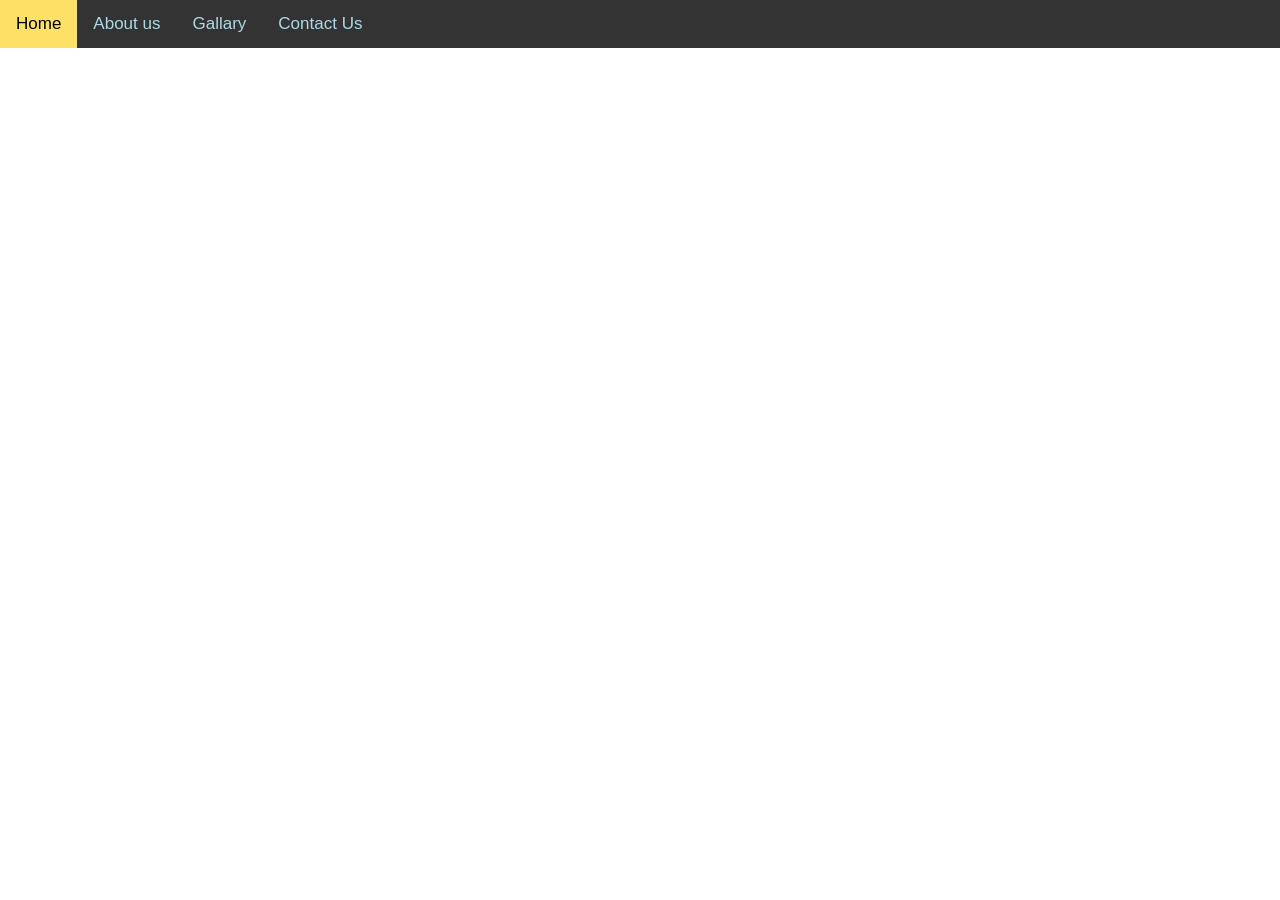
<file: Project 10/index.html>
<html>
<head>
<link rel="stylesheet" href="style.css">
<title>Navbar</title>
</head>
<body>
<div class="topnav">
<a class="home" href="#home">Home</a>
<a href="#aboutus">About us</a>
<a href="#gallary">Gallary</a>
<a href="#contact_us">Contact Us</a>
</div>
</body>
</html>
</file>
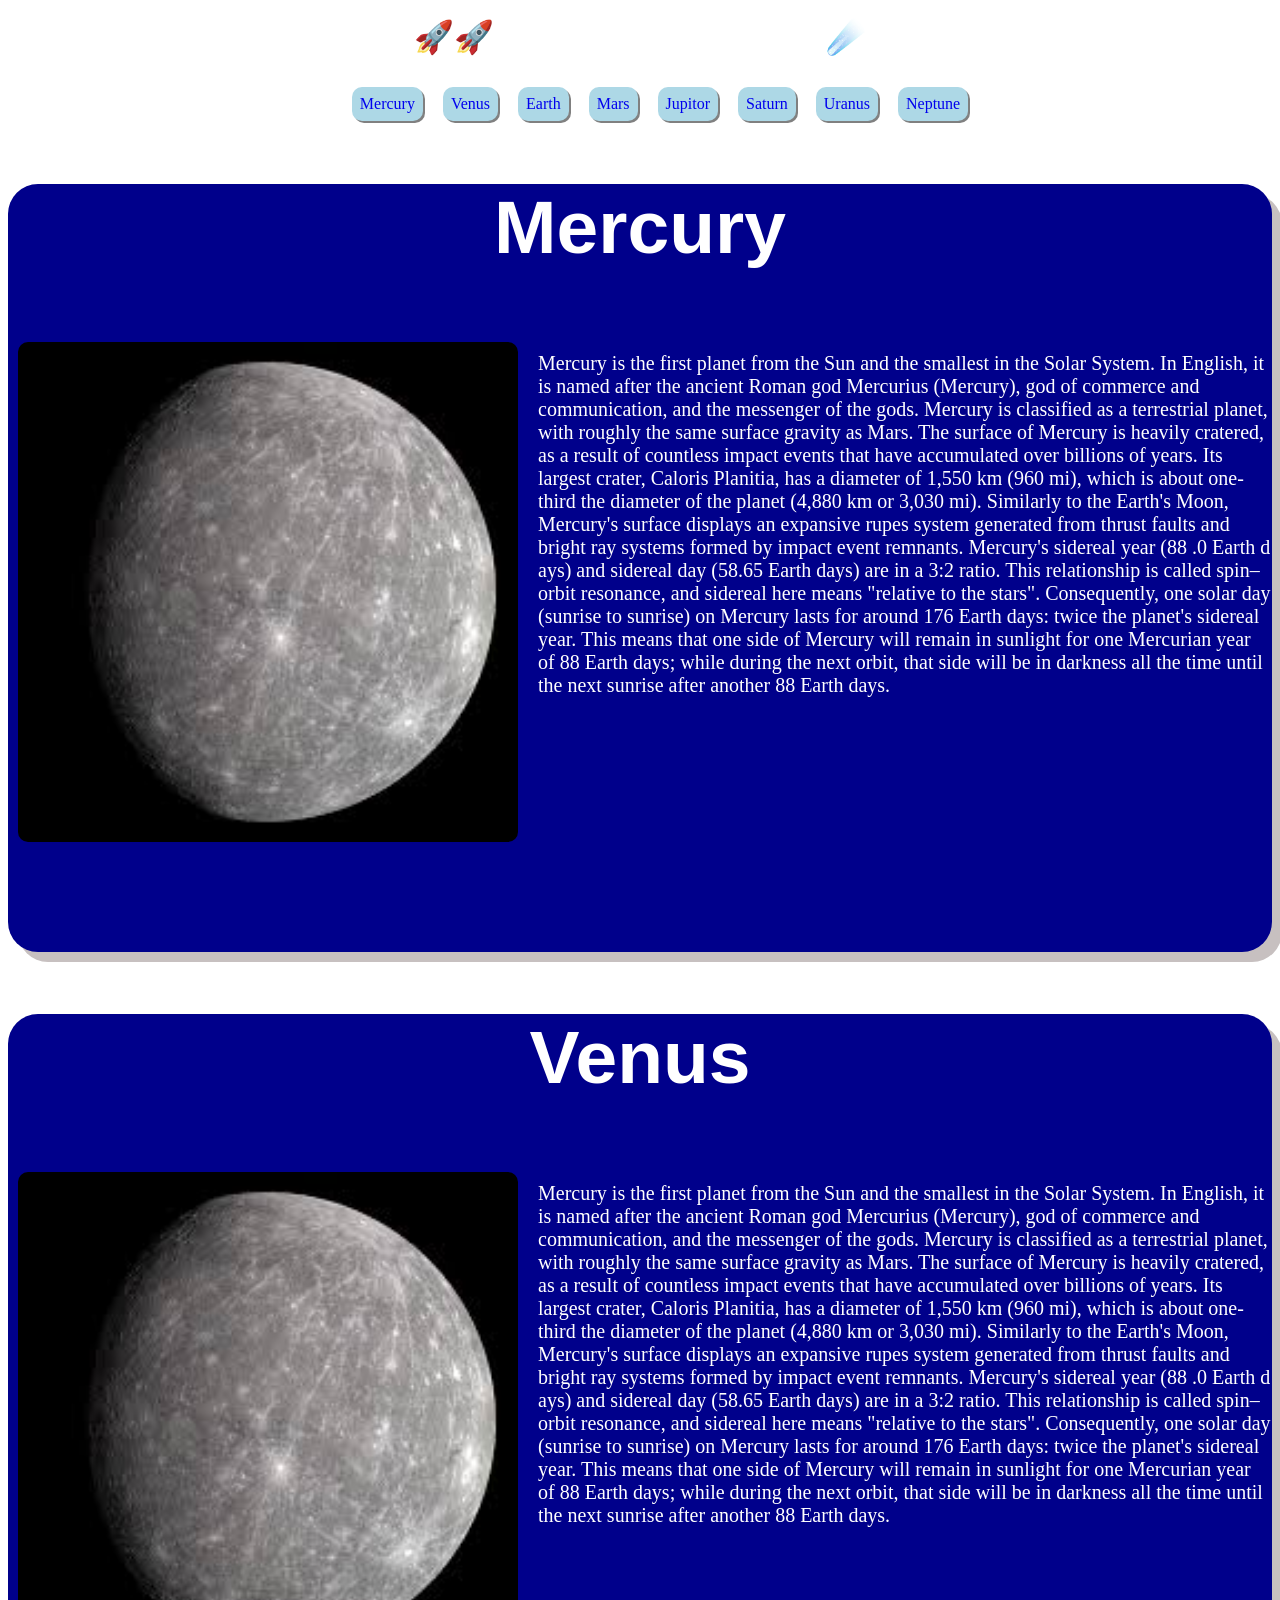
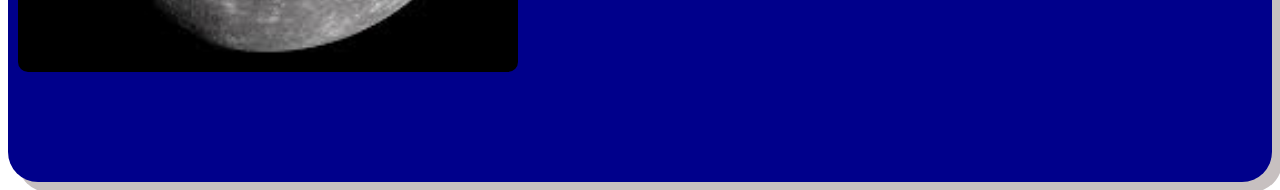
<file: Project 12/index.html>
<html>
<head>
<link rel="stylesheet" href="style.css">
<title>🚀🚀Let's explore space☄️</title>
</head>
<body>
<h1 class="header">🚀🚀Let's explore the planets☄️</h1>
<ul class="pllist">
   <a href="#"> <li>Mercury</li></a>
   <a href="#"> <li>Venus</li></a>
   <a href="#"> <li>Earth</li></a>
   <a href="#"> <li>Mars</li></a>
   <a href="#"> <li>Jupitor</li></a>
   <a href="#"> <li>Saturn</li></a>
   <a href="#"> <li>Uranus</li></a>
   <a href="#"> <li>Neptune</li></a>
</ul>
<section id="Mercury" class="planet">
<div class="name">
<h2>Mercury</h2>
</div>
<div class="describtion">
<img  class="picture" src="[data-uri]
ABEIAOEA4QMBIgACEQEDEQH/xAA
cAAEAAwADAQEAAAAAAAAAAAAAAwQ
FAgYHAQj/xAA+EAABAwIDBQUHAgUDBAMAAAABAAIRAyEEMUESUWFxgSKRobHwBQYywdHh8QcTFEJSYnIkgqIjY5LCQ1Oy/8QAFQEBAQAAAAAAAAAAAAAAAAAAAAH/xAAWEQEBAQAAAAAAAAAAAAAAAAAAARH/2gAMAwEAAhEDEQA/APDUREBERAREQEREBERARXcF7NfU/tG8/Rb2F93qI+NznHdl5XQdURejYL2JhWif2mk2sSSdLwSVr4f2dhLf6ej1Yw+YRceRIva6fsnCOAnCUeEU2fRcqvufgqmeGbzaXs//AC4AqGPEkXr2M/TPCPk031aR5te0dHAOP/kuvY/9LcSATQq0qw3T+2/ud2f+SqY6Eiu+1PZNfDu2a9J9M6bQIB/xOTs9FSQEREBERAREQEREBERAREQEREBERARFyYyUBjSbBa2CwTLEgkanW0SGiD3qTB4MD5TafoOa2P4e8AWvygRZu8XufKUHLDUgOAB0PcOWS1MLRHlcz649ypYejGa1MLTt5zryGZRVrDUg4Xtwy74y/KuvoNBsfl5fNfKVVohsC/[base64]/i4W4xnvCyV+n8VTp1mupvYHtNi1wBaehyPzXkvvp+nJpTVwcvYJLqRMvb/gc3jgb/wCWlTHnSIiIIiICIiAiIgIiICIiAiIg+tbJhaOFowbX+vzUWFowJI07ufjblotfB0YM+ggsU6GU3+swPGO9aLackR94CioNvOvktChSy9cEVGzy7grlE6mZ8lJ/DwL8ePBS0aI3a56IJcLe55Z9yuPbAHZAkZn5Qq4w8uA07gT8t3RXcThCS1s6ACMoOUd/[base64]/v57pDGsOIoNjEtEuaP8A5WgW/wB4yG/LciPG0X0r4iCIiAiIgIiICIiApKLZKjV3DMgILzKd4EwO4x5/lbGDpExu1+aoYRsQe75+XhwWxgx67voirdOmAbX8r3Vuhu1sPXcO5SYamAPhkn6eu4JOzYcJ881FWG7I+K/r0Vxqm9rjT1K4BpnL6aK3QAFtd+4awgkpFwgRM9eXLNaFOq1on4nb9ByHzVGjWgwBbK/[base64]/Z3a/F3FBWa4yGmSDEjTgVLSeWPmLg3GYIOXQ7uKp033Jid/KdPJaWIpBsOYCYg3+IXmDffI6Ijy39V/dtrX/xtBuzTqH/qtGTXk/FwBNjxj+pecr9IY3DtqsexzJpuEOHB1vMx1BXgXvF7IdhcQ+i64Blp/[base64]/dZ9C2Y5fJWv3iR5/JRUjqpMHjHd+TbitGhSJAi++c5jndZdFuq0adaGXm4I4X/[base64]/[base64]/[base64]/hkuNWuXdo5nzEfZBYqUwQCM4Hi0b+CmY+LRkAM878eaioslwaSNkwOAJgT4yrLA1rajXztiQ0iMwZMjdA8SiOf8ADk9sZA+JAPjfuXNtDaabXEmD/bbyBy3q17P9oM/bex4u4WOkiSDrE7WfNcfZ5BgZ7Lp/8omegPgg8M/Vz2dsYplUCBVpif8AOn2T/wAdhdFXtX60ezf9Gx4F6VcD/ZUaQSP9zWrxVVBERAREQF9C+LkzNBpURkd3rqtqiLkcfXmVj4d8EBa2HFxGoPS+Xd5IrSwoLZixiOllM079B4AfQJSMkcVaqUog8B4wUCg0Ei/[base64]
7hxCjNO/DPirTMM6Zj4QJg8teqgpF035mERaBP81zIF40GyPXJRmZNx375+6+0apy1voIAIN+8hR0nZ8fXrmgv4RkTMDLP+5pPmr+Be2bgj+qdCMvMqhWpuDGGbH5TA4696sYRtiTOhG7WeeXmgxv1Up/uez8SLTsteIy7NRjz4Ar86L9E++h/wBJiR/2Kngw/RfnZIUREVQREQF9bmvi+hBqUgJ0ubcrFbOGcI5+Zz/KxKUW5evXBa9Cwg+tPMIrZp1u4XHf52hTl9s5lZ2Hb8/C61GbOyBx9euKCxhzFtYBUxqaHl+VWpHZn10VineQIPrRQfKIgwcld/ZDgA0donXw5KhSEO1mM1coPsY3CLXnO0clVcGsIcAQMokXnMiVt4XHQ0mOFuCq4PCSC4nQkk27lawUFxg5jKLR1yhBUdciwN5F+H2WpRoAtbBAtfdqpn+z3Wkk56AgC/5hcMdQ2ABkbE6C8geHmiKjQ4G8EE7+NyFcq1xIP8thBuYACz2Nn1Ga5CrB9clFaNUF2RBkTb+7MdDAXOjTzyn13qpTqG7plX8IRnF5ug2cKWtpOh22XN1HwnLyhYoZEzllpMZ/JadfEsEAWBJtnAjfvy7lQoO2S6WhwkjToeYlVFZst2u7O/3yXNmcepHoKVrewAR2rzNuVvWaN4ZAfnyUF+m0vFNo4jrP3UtNhDTIsQY7zB7wVVoYsy1gBJgAkAayZk5XK7FicGG02yc5nkEHR/ex0YPF
E5fsVh1LHR4r87r9A/qJW/bwGJdvYGiP+
45rPJxX5+SIIiKgiIgIiINKleDyWtSy9cljYV1uX3
+y1sPUAg3zB8BPig1MOCPPzC0KBgza1
+66oURrv+d4V2g8QPXVFW6r9p0yBuz5x5Lk1hbkbHiOI+ShaRHrpZTUwfAZ5cUFvDu5a88t6t4XC7V546qjRFp1yjXh5Fa2HxB2YsPmOCK5OJbbQROovkFZwTRtWOenPTeVGK0NJ2wdqxBGd5twkcMlxwszlEkWHrwQd09kUWPadoxAkW3WA8Fj+2GRIMkdM/Wikw2P2RGXqL96rY520C4zsk201uFBQdScGjccxkeCiDLgHUz0VpoadJnPcNbDKeC+U6EiLCTnedyo+YR4FiZExy0Vx7IcIuDGW5ZmyAYDtqNeOqtUcQQRb8cFEWcbLSABoJGdyJXOILZNznyi88VA+ttbRO6bb/Uj825NadnbIm8AdAZ7p7iqLmKxzS/aa29wdbwJPAqqDfZ7o5qFpGd5nlnnkrVEhrgQc+fS6g0fZmHLXOcTPaAO4+gF2g9mkQ/PZtvAXWsBUAA4umOAy+fetfG1xUBgWyAnPaP5QeYfrPigzAspg3fVaObGAuPjsrxFeh/rP7S28TSoi4pU5P8AlUIn/i1h6rzxIgiIqCIiAiIgs4R2i0sM6+ef1sQsek6CtOk8593X5ZoOx0KosOA8z9+itU3iRbh671j4R3W/h8tVp0Y6g9NckVcDhbv9dFZY89LjooGUr+XFWafZBy6oLVImzo4yZ5/JTVq+RMzv3RlbeqtF993DyUzGlxEi2XdZFS0HkkG0rUwtWL5x4nTpKznjZJA1tGditPDvhpm+luQ1UEj3Z2N4jfmO/wCy+vrg7Mx8Rnje0+KrCoSZJk2Hd5XlcmNGR0m48FUWMRXsABF5PkIG5faNbZAyIIHyPRHUREyS6ZOREaEbjOvFQis7KOnrqgkoU2k57OcH6hfa1DZkTc5cRM77KINgiRbqp4D3GfK8XABGuSDlgy4NcIkandHFWq7SdwtaL5wYjQ/dc34eGhrWED4nEEXE28fFc8Czb7MyBJy5WB7j1QVSR2mxlqe4dbhc8NQJMxYW9eKtVKRL7xe55m4A5G6kdUFNsDfnxsg+0QAd0Ejr+Vbr12kk/CxocSSbBoEmTwFyVk4VxJkmBv66dV1f9T/eL9nCOpMMPxJLLZ/tiDUPAGQ3jtO3KDyT3g9pHE4mrXP87yQDo3Jo6NAHRZ6IqgiIgIiICIiAr+EfkbW3qgpaD4KDsWDeMjlz9StrBAEzw6318PFdcwlYEwQBrb11692/7KrhpnjPqfXegvucd0AX5CJ8lOwDUzwGvq64YkNNwbRl4qOgTl3EbvoitjC4do2dogDhdWMS5ggMdIB3ePgsqk8zIJFoVlhsbdbSM9VFT0/iHoq+ynZrYg27zProqeBsd4427usqetV7cjLhyQc21YMt++t/W9XKdAwDvnlMR9VSwz7hxFshzUtQuJOkGNYuiJabjJI8hGSsYZgJBiDex+E6GCq+23YIiXW7V/LVc8PTEOcagtkL35W9QqLuKqwwAM3zwvxso8HQaBtzBzHHkqdKo4yDEOzN/nZWKVcOgGQAIAHnGpQaDcV/VnlxPTT8q5hsPtP7IgRBm+kX7+kKlhKMkCW2yN5AOeWeq7DhHsbEglut7m2nVEVv4eDcyBeTe07/AFms/EVQQdgF3S1joc9y0faVZoaYhodNjeN2ayaFNrhG0YkG+6dPog+NYG03VKjw1okuJIENaCSdwAEnuXgnvj7c/jMU+qBFMdikDpTbOzPEyXHi4rvH6se8wH+iou41iNBmKc78if8AaN4XliAiIgIiICIiAiIgIiILuGrzzHit3A4nLxGq6ux0GVp4SrrNhY9fLyzQdsw1U5gm2XW/rqrVCpsjf48FkYas5ot10iRN9yuYaoCbnoPFFa7aZgFuWfOVNRmIv+NM/UKpharoMZbvmreEBm/qboLGGETO7pxUzST3cIjd4KKq0tsHCCY+/iuJrdmLG+/d0UF1rxG/UC8KaqAS7oRmZPUrOpnIgeM96tYfEkF1rX3R4oOeHfcC4B3Sb/[base64]/XdHHS3BaeHrAwBnflkfuuoseQtTD4/v3HLjBQdtw2JIIgxM8MvJb/[base64]/3qn9DIgf5PuBlFpI3IO21cWybC0do6mMy4nLf9F0T3q/UMNmnhSHOiDUjsM0/6Y/mP9xtunMdL9ve9FfFS1ztmn/8AW2zc5G1q45Z23ALERHOrVc5xc4lziSSSSSScyScyuCIgIiICIiAiIgIiICIiAiIgIiICIiC3hcc5h3hdi9m+8TARtWzndfdGS6kiD0qh7Vou+EsvFg4SDwbordOsHZRHArypEHrzH6kgc40yUj/adFt3Yim07ttvheV46iD1uv764KnMPNQ67DXGeRcA3xWHjv1KfcUKUbi9x69lp/8AZdARBq+1PeHE15FSq7ZP8rey3qBn1lZSIgIiICIiAiIgIiICIiAiIgIiICIiAiIgIiICIiAiIgIiICIiAiIgIiICIiAiIgIiICIiD
//Z" width="500px" height="500px">
<p>Mercury is the first planet from the Sun and the smallest in the Solar System. In English, it is named after the ancient Roman god Mercurius (Mercury), god of commerce and communication, and the messenger of the gods. Mercury is classified as a terrestrial planet, with roughly the same surface gravity as Mars. The surface of Mercury is heavily cratered, as a result of countless impact events that have accumulated over billions of years. Its largest crater, Caloris Planitia, has a diameter of 1,550 km (960 mi), which is about one-third the diameter of the planet (4,880 km or 3,030 mi). Similarly to the Earth's Moon, Mercury's surface displays an expansive rupes system generated from thrust faults and bright ray systems formed by impact event remnants.

   Mercury's sidereal year (88
   .0 Earth d
   ays) and sidereal day (58.65 Earth days) are in a 3:2 ratio. This relationship is called spin–orbit resonance, and sidereal here means "relative to the stars". Consequently, one solar day (sunrise to sunrise) on Mercury lasts for around 176 Earth days: twice the planet's sidereal year. This means that one side of Mercury will remain in sunlight for one Mercurian year of 88 Earth days; while during the next orbit, that side will be in darkness all the time until the next sunrise after 
   another 88 Earth days.</p>
</div>
</section>
<section id="Venus" class="planet">
   <div class="name">
   <h2>Venus</h2>
   </div>
   <div class="describtion">
   <img  class="picture" src="[data-uri]
   ABEIAOEA4QMBIgACEQEDEQH/xAA
   cAAEAAwADAQEAAAAAAAAAAAAAAwQ
   FAgYHAQj/xAA+EAABAwIDBQUHAgUDBAMAAAABAAIRAyEEMUESUWFxgSKRobHwBQYywdHh8QcTFEJSYnIkgqIjY5LCQ1Oy/8QAFQEBAQAAAAAAAAAAAAAAAAAAAAH/xAAWEQEBAQAAAAAAAAAAAAAAAAAAARH/2gAMAwEAAhEDEQA/APDUREBERAREQEREBERARXcF7NfU/tG8/Rb2F93qI+NznHdl5XQdURejYL2JhWif2mk2sSSdLwSVr4f2dhLf6ej1Yw+YRceRIva6fsnCOAnCUeEU2fRcqvufgqmeGbzaXs//AC4AqGPEkXr2M/TPCPk031aR5te0dHAOP/kuvY/9LcSATQq0qw3T+2/ud2f+SqY6Eiu+1PZNfDu2a9J9M6bQIB/xOTs9FSQEREBERAREQEREBERAREQEREBERARFyYyUBjSbBa2CwTLEgkanW0SGiD3qTB4MD5TafoOa2P4e8AWvygRZu8XufKUHLDUgOAB0PcOWS1MLRHlcz649ypYejGa1MLTt5zryGZRVrDUg4Xtwy74y/KuvoNBsfl5fNfKVVohsC/[base64]/i4W4xnvCyV+n8VTp1mupvYHtNi1wBaehyPzXkvvp+nJpTVwcvYJLqRMvb/gc3jgb/wCWlTHnSIiIIiICIiAiIgIiICIiAiIg+tbJhaOFowbX+vzUWFowJI07ufjblotfB0YM+ggsU6GU3+swPGO9aLackR94CioNvOvktChSy9cEVGzy7grlE6mZ8lJ/DwL8ePBS0aI3a56IJcLe55Z9yuPbAHZAkZn5Qq4w8uA07gT8t3RXcThCS1s6ACMoOUd/[base64]/v57pDGsOIoNjEtEuaP8A5WgW/wB4yG/LciPG0X0r4iCIiAiIgIiICIiApKLZKjV3DMgILzKd4EwO4x5/lbGDpExu1+aoYRsQe75+XhwWxgx67voirdOmAbX8r3Vuhu1sPXcO5SYamAPhkn6eu4JOzYcJ881FWG7I+K/r0Vxqm9rjT1K4BpnL6aK3QAFtd+4awgkpFwgRM9eXLNaFOq1on4nb9ByHzVGjWgwBbK/[base64]/Z3a/F3FBWa4yGmSDEjTgVLSeWPmLg3GYIOXQ7uKp033Jid/KdPJaWIpBsOYCYg3+IXmDffI6Ijy39V/dtrX/xtBuzTqH/qtGTXk/FwBNjxj+pecr9IY3DtqsexzJpuEOHB1vMx1BXgXvF7IdhcQ+i64Blp/[base64]/dZ9C2Y5fJWv3iR5/JRUjqpMHjHd+TbitGhSJAi++c5jndZdFuq0adaGXm4I4X/[base64]/[base64]/[base64]/hkuNWuXdo5nzEfZBYqUwQCM4Hi0b+CmY+LRkAM878eaioslwaSNkwOAJgT4yrLA1rajXztiQ0iMwZMjdA8SiOf8ADk9sZA+JAPjfuXNtDaabXEmD/bbyBy3q17P9oM/bex4u4WOkiSDrE7WfNcfZ5BgZ7Lp/8omegPgg8M/Vz2dsYplUCBVpif8AOn2T/wAdhdFXtX60ezf9Gx4F6VcD/ZUaQSP9zWrxVVBERAREQF9C+LkzNBpURkd3rqtqiLkcfXmVj4d8EBa2HFxGoPS+Xd5IrSwoLZixiOllM079B4AfQJSMkcVaqUog8B4wUCg0Ei/[base64]
   7hxCjNO/DPirTMM6Zj4QJg8teqgpF035mERaBP81zIF40GyPXJRmZNx375+6+0apy1voIAIN+8hR0nZ8fXrmgv4RkTMDLP+5pPmr+Be2bgj+qdCMvMqhWpuDGGbH5TA4696sYRtiTOhG7WeeXmgxv1Up/uez8SLTsteIy7NRjz4Ar86L9E++h/wBJiR/2Kngw/RfnZIUREVQREQF9bmvi+hBqUgJ0ubcrFbOGcI5+Zz/KxKUW5evXBa9Cwg+tPMIrZp1u4XHf52hTl9s5lZ2Hb8/C61GbOyBx9euKCxhzFtYBUxqaHl+VWpHZn10VineQIPrRQfKIgwcld/ZDgA0donXw5KhSEO1mM1coPsY3CLXnO0clVcGsIcAQMokXnMiVt4XHQ0mOFuCq4PCSC4nQkk27lawUFxg5jKLR1yhBUdciwN5F+H2WpRoAtbBAtfdqpn+z3Wkk56AgC/5hcMdQ2ABkbE6C8geHmiKjQ4G8EE7+NyFcq1xIP8thBuYACz2Nn1Ga5CrB9clFaNUF2RBkTb+7MdDAXOjTzyn13qpTqG7plX8IRnF5ug2cKWtpOh22XN1HwnLyhYoZEzllpMZ/JadfEsEAWBJtnAjfvy7lQoO2S6WhwkjToeYlVFZst2u7O/3yXNmcepHoKVrewAR2rzNuVvWaN4ZAfnyUF+m0vFNo4jrP3UtNhDTIsQY7zB7wVVoYsy1gBJgAkAayZk5XK7FicGG02yc5nkEHR/ex0YPF
   E5fsVh1LHR4r87r9A/qJW/bwGJdvYGiP+
   45rPJxX5+SIIiKgiIgIiINKleDyWtSy9cljYV1uX3
   +y1sPUAg3zB8BPig1MOCPPzC0KBgza1
   +66oURrv+d4V2g8QPXVFW6r9p0yBuz5x5Lk1hbkbHiOI+ShaRHrpZTUwfAZ5cUFvDu5a88t6t4XC7V546qjRFp1yjXh5Fa2HxB2YsPmOCK5OJbbQROovkFZwTRtWOenPTeVGK0NJ2wdqxBGd5twkcMlxwszlEkWHrwQd09kUWPadoxAkW3WA8Fj+2GRIMkdM/Wikw2P2RGXqL96rY520C4zsk201uFBQdScGjccxkeCiDLgHUz0VpoadJnPcNbDKeC+U6EiLCTnedyo+YR4FiZExy0Vx7IcIuDGW5ZmyAYDtqNeOqtUcQQRb8cFEWcbLSABoJGdyJXOILZNznyi88VA+ttbRO6bb/Uj825NadnbIm8AdAZ7p7iqLmKxzS/aa29wdbwJPAqqDfZ7o5qFpGd5nlnnkrVEhrgQc+fS6g0fZmHLXOcTPaAO4+gF2g9mkQ/PZtvAXWsBUAA4umOAy+fetfG1xUBgWyAnPaP5QeYfrPigzAspg3fVaObGAuPjsrxFeh/rP7S28TSoi4pU5P8AlUIn/i1h6rzxIgiIqCIiAiIgs4R2i0sM6+ef1sQsek6CtOk8593X5ZoOx0KosOA8z9+itU3iRbh671j4R3W/h8tVp0Y6g9NckVcDhbv9dFZY89LjooGUr+XFWafZBy6oLVImzo4yZ5/JTVq+RMzv3RlbeqtF993DyUzGlxEi2XdZFS0HkkG0rUwtWL5x4nTpKznjZJA1tGditPDvhpm+luQ1UEj3Z2N4jfmO/wCy+vrg7Mx8Rnje0+KrCoSZJk2Hd5XlcmNGR0m48FUWMRXsABF5PkIG5faNbZAyIIHyPRHUREyS6ZOREaEbjOvFQis7KOnrqgkoU2k57OcH6hfa1DZkTc5cRM77KINgiRbqp4D3GfK8XABGuSDlgy4NcIkandHFWq7SdwtaL5wYjQ/dc34eGhrWED4nEEXE28fFc8Czb7MyBJy5WB7j1QVSR2mxlqe4dbhc8NQJMxYW9eKtVKRL7xe55m4A5G6kdUFNsDfnxsg+0QAd0Ejr+Vbr12kk/CxocSSbBoEmTwFyVk4VxJkmBv66dV1f9T/eL9nCOpMMPxJLLZ/tiDUPAGQ3jtO3KDyT3g9pHE4mrXP87yQDo3Jo6NAHRZ6IqgiIgIiICIiAr+EfkbW3qgpaD4KDsWDeMjlz9StrBAEzw6318PFdcwlYEwQBrb11692/7KrhpnjPqfXegvucd0AX5CJ8lOwDUzwGvq64YkNNwbRl4qOgTl3EbvoitjC4do2dogDhdWMS5ggMdIB3ePgsqk8zIJFoVlhsbdbSM9VFT0/iHoq+ynZrYg27zProqeBsd4427usqetV7cjLhyQc21YMt++t/W9XKdAwDvnlMR9VSwz7hxFshzUtQuJOkGNYuiJabjJI8hGSsYZgJBiDex+E6GCq+23YIiXW7V/LVc8PTEOcagtkL35W9QqLuKqwwAM3zwvxso8HQaBtzBzHHkqdKo4yDEOzN/nZWKVcOgGQAIAHnGpQaDcV/VnlxPTT8q5hsPtP7IgRBm+kX7+kKlhKMkCW2yN5AOeWeq7DhHsbEglut7m2nVEVv4eDcyBeTe07/AFms/EVQQdgF3S1joc9y0faVZoaYhodNjeN2ayaFNrhG0YkG+6dPog+NYG03VKjw1okuJIENaCSdwAEnuXgnvj7c/jMU+qBFMdikDpTbOzPEyXHi4rvH6se8wH+iou41iNBmKc78if8AaN4XliAiIgIiICIiAiIgIiILuGrzzHit3A4nLxGq6ux0GVp4SrrNhY9fLyzQdsw1U5gm2XW/rqrVCpsjf48FkYas5ot10iRN9yuYaoCbnoPFFa7aZgFuWfOVNRmIv+NM/UKpharoMZbvmreEBm/qboLGGETO7pxUzST3cIjd4KKq0tsHCCY+/iuJrdmLG+/d0UF1rxG/UC8KaqAS7oRmZPUrOpnIgeM96tYfEkF1rX3R4oOeHfcC4B3Sb/[base64]/XdHHS3BaeHrAwBnflkfuuoseQtTD4/v3HLjBQdtw2JIIgxM8MvJb/[base64]/3qn9DIgf5PuBlFpI3IO21cWybC0do6mMy4nLf9F0T3q/UMNmnhSHOiDUjsM0/6Y/mP9xtunMdL9ve9FfFS1ztmn/8AW2zc5G1q45Z23ALERHOrVc5xc4lziSSSSSScyScyuCIgIiICIiAiIgIiICIiAiIgIiICIiC3hcc5h3hdi9m+8TARtWzndfdGS6kiD0qh7Vou+EsvFg4SDwbordOsHZRHArypEHrzH6kgc40yUj/adFt3Yim07ttvheV46iD1uv764KnMPNQ67DXGeRcA3xWHjv1KfcUKUbi9x69lp/8AZdARBq+1PeHE15FSq7ZP8rey3qBn1lZSIgIiICIiAiIgIiICIiAiIgIiICIiAiIgIiICIiAiIgIiICIiAiIgIiICIiAiIgIiICIiD
   //Z" width="500px" height="500px">
   <p>Mercury is the first planet from the Sun and the smallest in the Solar System. In English, it is named after the ancient Roman god Mercurius (Mercury), god of commerce and communication, and the messenger of the gods. Mercury is classified as a terrestrial planet, with roughly the same surface gravity as Mars. The surface of Mercury is heavily cratered, as a result of countless impact events that have accumulated over billions of years. Its largest crater, Caloris Planitia, has a diameter of 1,550 km (960 mi), which is about one-third the diameter of the planet (4,880 km or 3,030 mi). Similarly to the Earth's Moon, Mercury's surface displays an expansive rupes system generated from thrust faults and bright ray systems formed by impact event remnants.
   
      Mercury's sidereal year (88
      .0 Earth d
      ays) and sidereal day (58.65 Earth days) are in a 3:2 ratio. This relationship is called spin–orbit resonance, and sidereal here means "relative to the stars". Consequently, one solar day (sunrise to sunrise) on Mercury lasts for around 176 Earth days: twice the planet's sidereal year. This means that one side of Mercury will remain in sunlight for one Mercurian year of 88 Earth days; while during the next orbit, that side will be in darkness all the time until the next sunrise after 
      another 88 Earth days.</p>
   </div>
   </section>
</body>
</html>
</file>
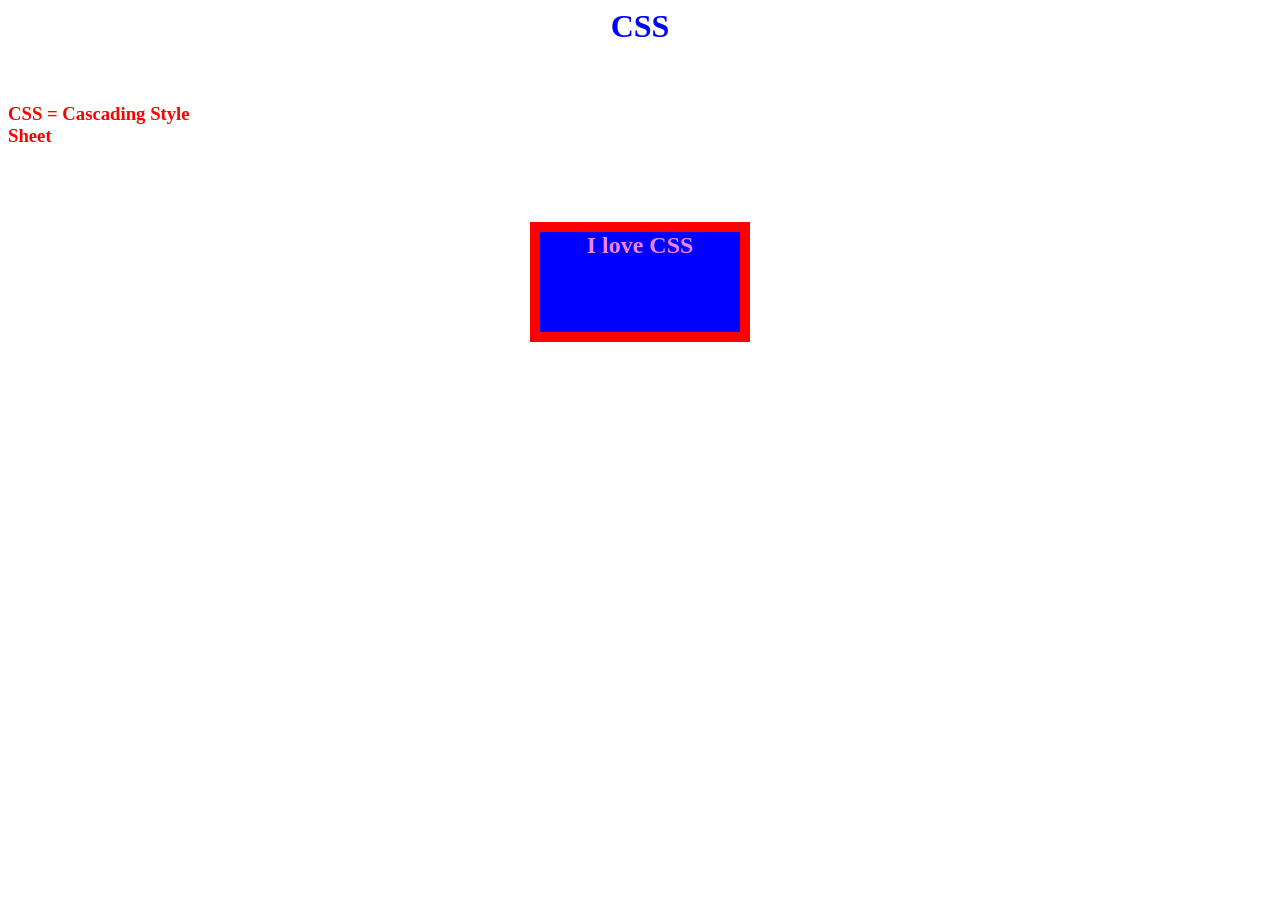
<file: Project 7/index.html>
<html>
<head>
<title>First project with css</title>
<link rel="stylesheet" href="style.css">
<style>
h3{
    color: red;
    width: 200;
    height: 100;
}
</style>
</head>
<body>
<h1 style="color: blue;text-align: center;">CSS</h1><br>
<h3>CSS = Cascading Style Sheet</h3>
<h2>I love CSS</h2>
</body>
</html>
</file>
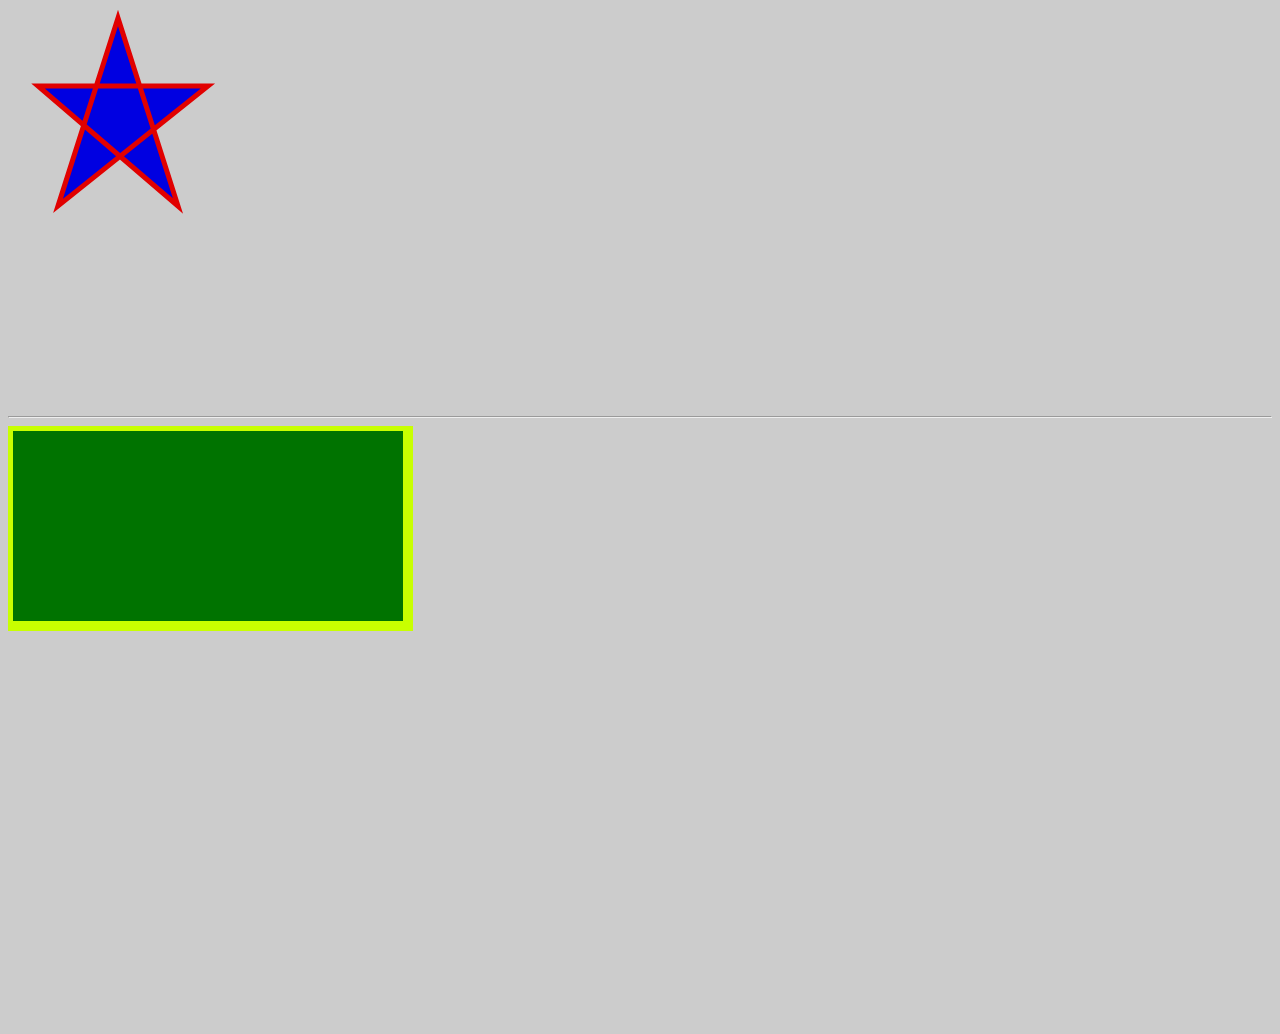
<file: Project 8/index.html>
<html>
<head>
<link rel="stylesheet" href="style.css">
<title>Design in CSS</title>
</head>
<body>
<svg width="400" height="400">
<polygon points="110,10 50,198 200,78 30,78 170,198"></polygon>
<br><hr>
<svg width="500" height="600">
<rect width="400" height="200"></rect>
</body>
</html>
</file>
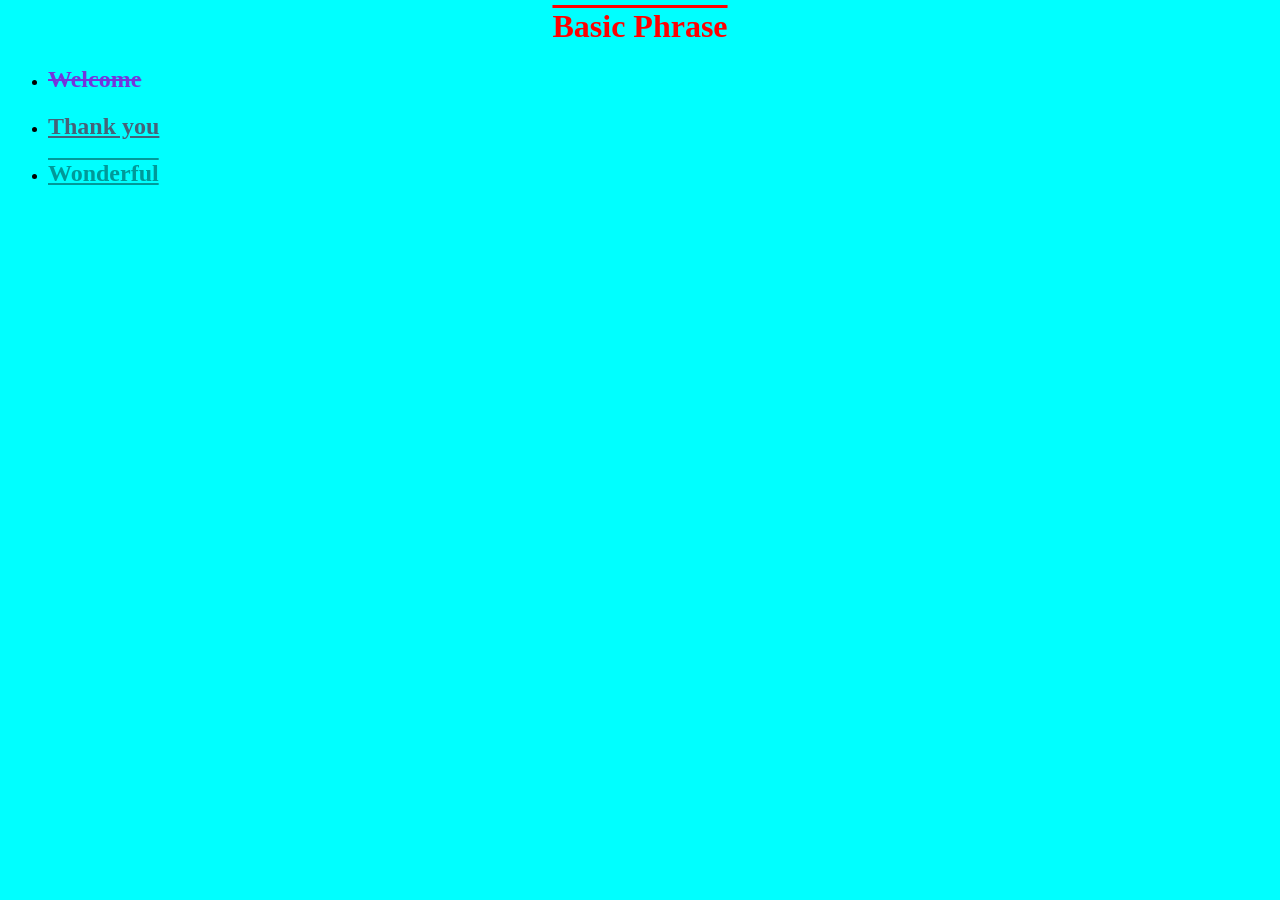
<file: Project 9/index.html>
<html>
<head>
<link rel="stylesheet" href="style.css">
<title>
Text Style
</title>
</head>
<body>
<h1 class="text1">Basic Phrase</h1>
<ul>
<li><h2 class="text2">Welcome</h2></li>
<li><h2 class="text3">Thank you</h2></li>
<li><h2 class="text4">Wonderful</h2></li>
</ul>
</body>
</html>
</file>
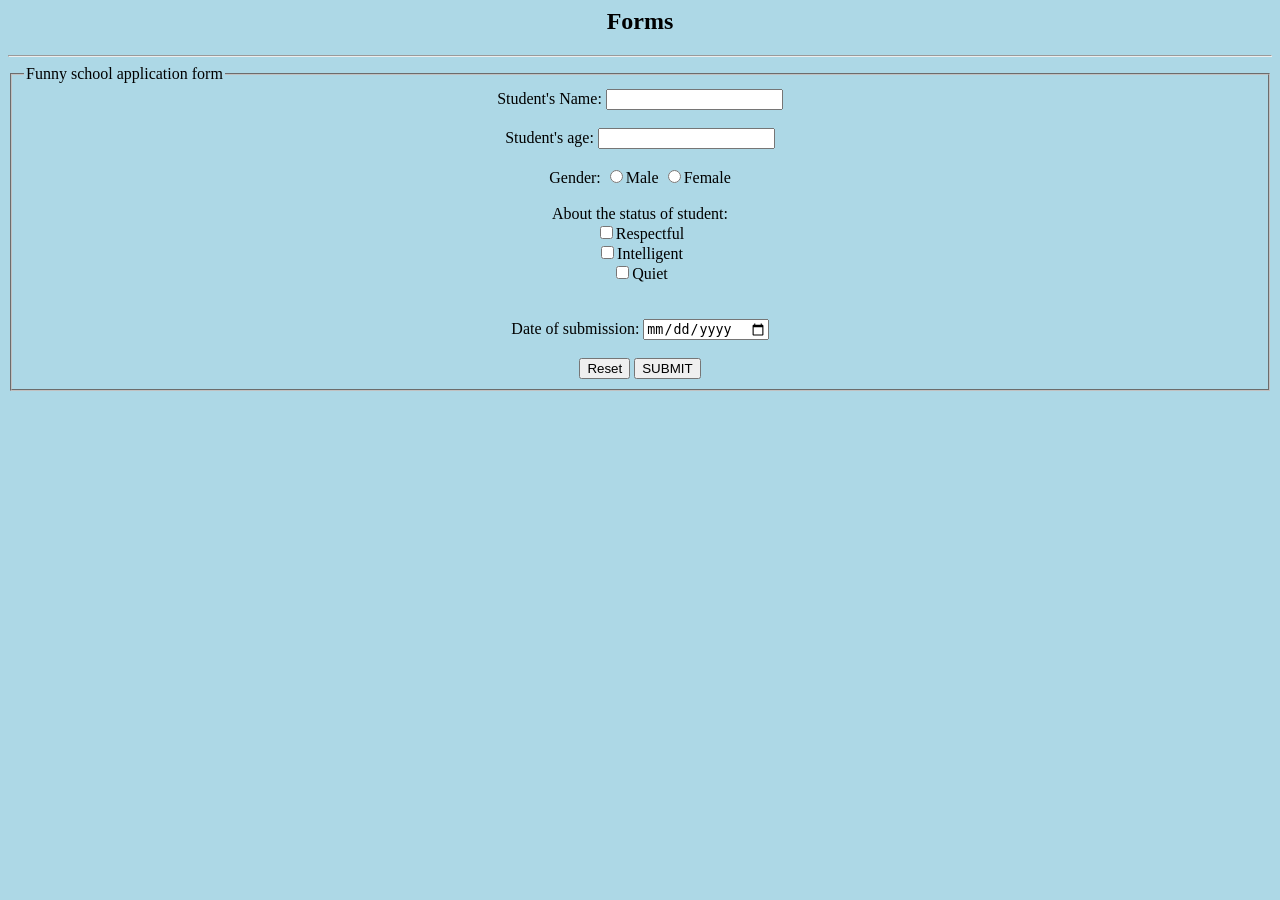
<file: Project 6.html>
<html>
<head>
<title>Project about Forms</title>
</head>
<body bgcolor="lightblue">
<center>
<h2>Forms</h2>
<hr>
<form>
<fieldset>
<legend>Funny school application form</legend>
<label>Student's Name:</label>
<input type="text"><br><br>
<label>Student's age:</label>
<input type="number"><br><br>
<label>Gender:</label>
<input type="radio" name="gender">Male
<input type="radio" name="gender">Female<br><br>
<label>About the status of student:</label><br>
<input type="checkbox" name="status">Respectful<br>
<input type="checkbox" name="status">Intelligent<br>
<input type="checkbox" name="status">Quiet<br><br><br>
<label>Date of submission:</label>
<input type="date"><br><br>
<input type="reset"> <button type="button" onclick="alert('Thank you for your submission')"> SUBMIT </button>
</fieldset>
</form>
</center>
</body>
</html>
</file>
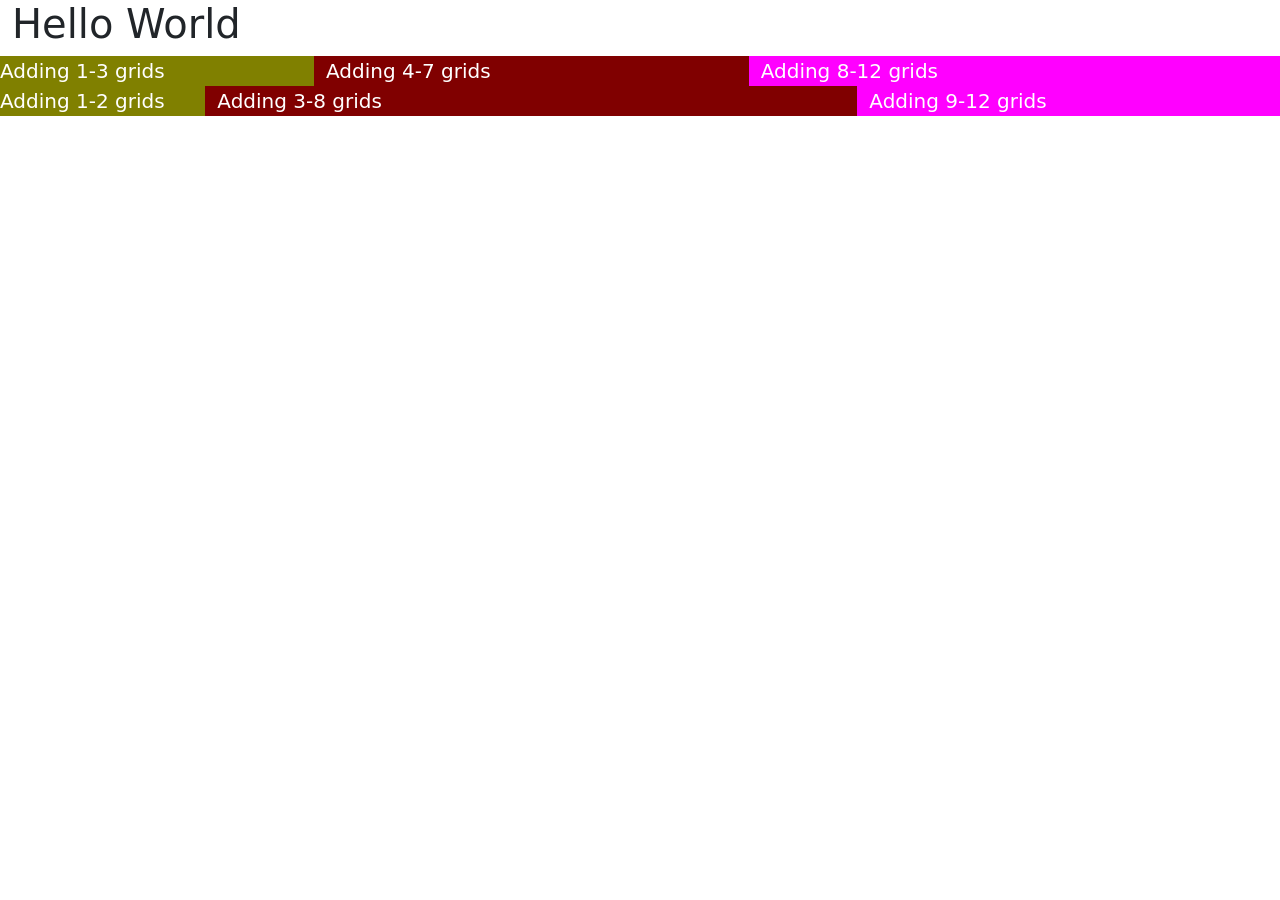
<file: Project 13/bootstrap.html>
<html>
<head>
<style type="text/css">
h1 { 
color: green; 
} 
#a1, #a4 { 
color: white; 
background: olive; 
font-size: 20px; 
} 
#a2, #a5 { 
color: white; 
background: maroon; 
font-size: 20px; 
} 
#a3, #a6{ 
color: white; 
background: fuchsia; 
font-size: 20px; 
}
</style>
<title>Bootstrap grids</title>
<meta charset="utf-8">
<meta name="viewport" content="width=device-width, initial-scale=1">
<link href="https://cdn.jsdelivr.net/npm/bootstrap@5.3.3/dist/css/bootstrap.min.css" rel="stylesheet">
</head>
<body>
<div class="container-fluid">
<h1>Hello World</h1>
</div>
<div class="row"> 
    <div id="a1" class="col-sm-3"">Adding 1-3 grids</div> 
    <div id="a2" class="col-sm-4">Adding 4-7 grids</div> 
    <div id="a3" class="col-sm-5">Adding 8-12 grids</div> 
    </div> 
    <div class="row"> 
    <div id="a4" class="col-sm-2"">Adding 1-2 grids</div> 
    <div id="a5" class="col-sm-6">Adding 3-8 grids</div> 
    <div id="a6" class="col-sm-4">Adding 9-12 grids</div> 
    </div> 
    </div>
</body>
</html>
</file>
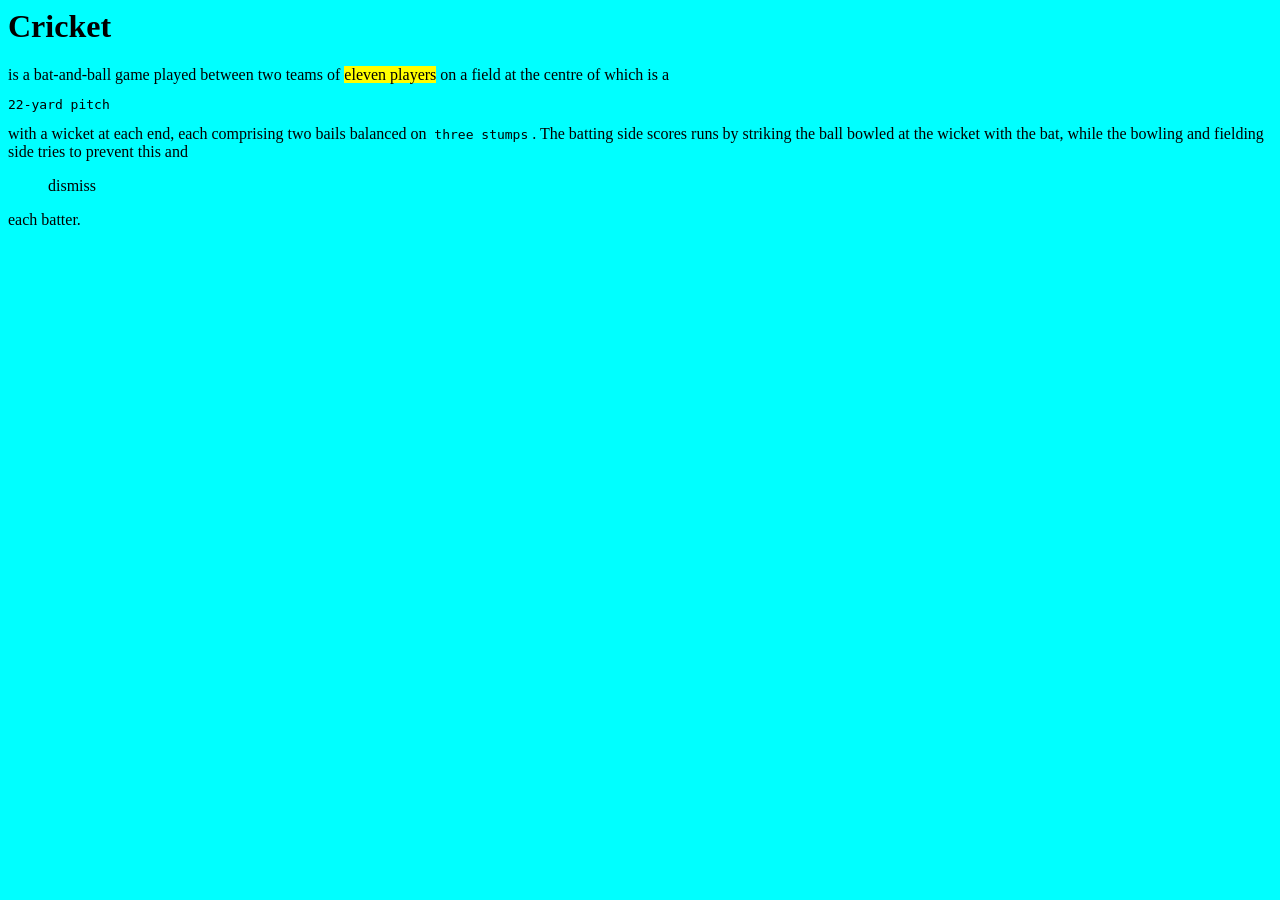
<file: Project 14/cricket.html>
<html> 
<head> 
<title>Cricket</title> 
</head> 
<body bgcolor="aqua"> 
<div class="container"> 
<h1> Cricket</h1> is a bat-and-ball game played between two teams of 
<mark>eleven players</mark> on a field at the centre of which is a 
<pre>22-yard pitch</pre> with a wicket at each end, each comprising two bails balanced on<code> three stumps</code>
. The batting side scores runs by striking the ball bowled at the wicket with the bat, while the 
<abbr> bowling and fielding</abbr> side tries to prevent this and<blockquote> 
dismiss</blockquote> each batter. 
</div> 
</body> 
</html>
</file>
<file: Project 10/style.css>
body{
    margin: 0;
    font-family: Arial, Helvetica, sans-serif;
}

.topnav{
    overflow: hidden;
    background-color: #333;
}

.topnav a{
    float: left;
    color: lightblue;
    text-align: center;
    padding: 14px 16px;
    text-decoration: none;
    font-size: 17px;
}

.topnav :hover{
    background-color: #ddd;
    color: black;
}

.topnav a.home{
background-color: #ffe066;
color: black;
}
</file>
<file: Project 12/style.css>
.header {
    text-align: center;
    background-image: url("https://t4.ftcdn.net/jpg/01/28/98/53/360_F_128985367_mNdX0b56w6OcgiyUDnZwukpK1bkpfWwI.jpg");
    color: white;
    background-repeat: no-repeat;
    background-attachment: fixed;
    background-size: cover;
    padding: 10px;
}

body {
    background-image: url("https://t4.ftcdn.net/jpg/01/28/98/53/360_F_128985367_mNdX0b56w6OcgiyUDnZwukpK1bkpfWwI.jpg");
    background-attachment: fixed;
    background-size: cover;
}

.pllist{
   display: flex;
   gap: 20px;
   justify-content: center;

}

li{
   list-style: none;
}

a{
   text-decoration: none;
   background-color: lightblue;
   padding: 8px;
   border-radius: 10px;
   box-shadow: 2px 2px gray;
}

a:hover{
   transition: 0.3s;
   background-color: white;
   color: black;
}

.describtion{
   color: white;
   display: flex;
   gap: 10px;
   font-size: 20px;
}

.picture{
   border-radius: 20px;
   padding: 10px;
}

.name{
   color: white;
   text-align: center;
   font-size: 50px;
   font-family: 'Franklin Gothic Medium', 'Arial Narrow', Arial, sans-serif;
}

.planet{
   background-color: darkblue;
   box-shadow: 10px 10px rgb(199, 192, 192);
   border-radius: 30px;
   padding-bottom: 100px;
}
</file>
<file: Project 7/style.css>
h2{
    color: violet;
    background-color: blue;
    text-align: center;
    border:10px solid red;
    height: 100px;
     width: 200px;
    margin: auto;
}
</file>
<file: Project 8/style.css>
body {
    background-image: url("https://thumbs.dreamstime.com/b/generated-image-country-road-mountains-summer-foggy-morning-nature-background-landscape-green-trees-grass-hill-330706557.jpg");
    background-repeat: no-repeat;
    background-attachment: fixed;
    background-size: cover;
    background-color: #cccccc;
}

polygon{
    fill:rgb(0, 0, 225);
    stroke-width: 5px;
    stroke:rgb(225, 0, 0)
}

rect{
    fill:rgb(0,115, 0);
    stroke-width:10px;
    stroke:rgb(200, 2000, 0);
}
</file>
<file: Project 9/style.css>
body { 
    background-color: aqua;
} 
.text1 { 
color: red; 
text-decoration: overline; 
text-align: center;
} 
.text2 { 
color: #7534dc; 
text-decoration: line-through; 
} 
.text3 { 
color: rgb(70, 98, 120); 
text-decoration: underline; 
} 
.text4 { 
color: rgba(0, 0, 0, 0.4); text-decoration: underline overline; 
}
</file>
